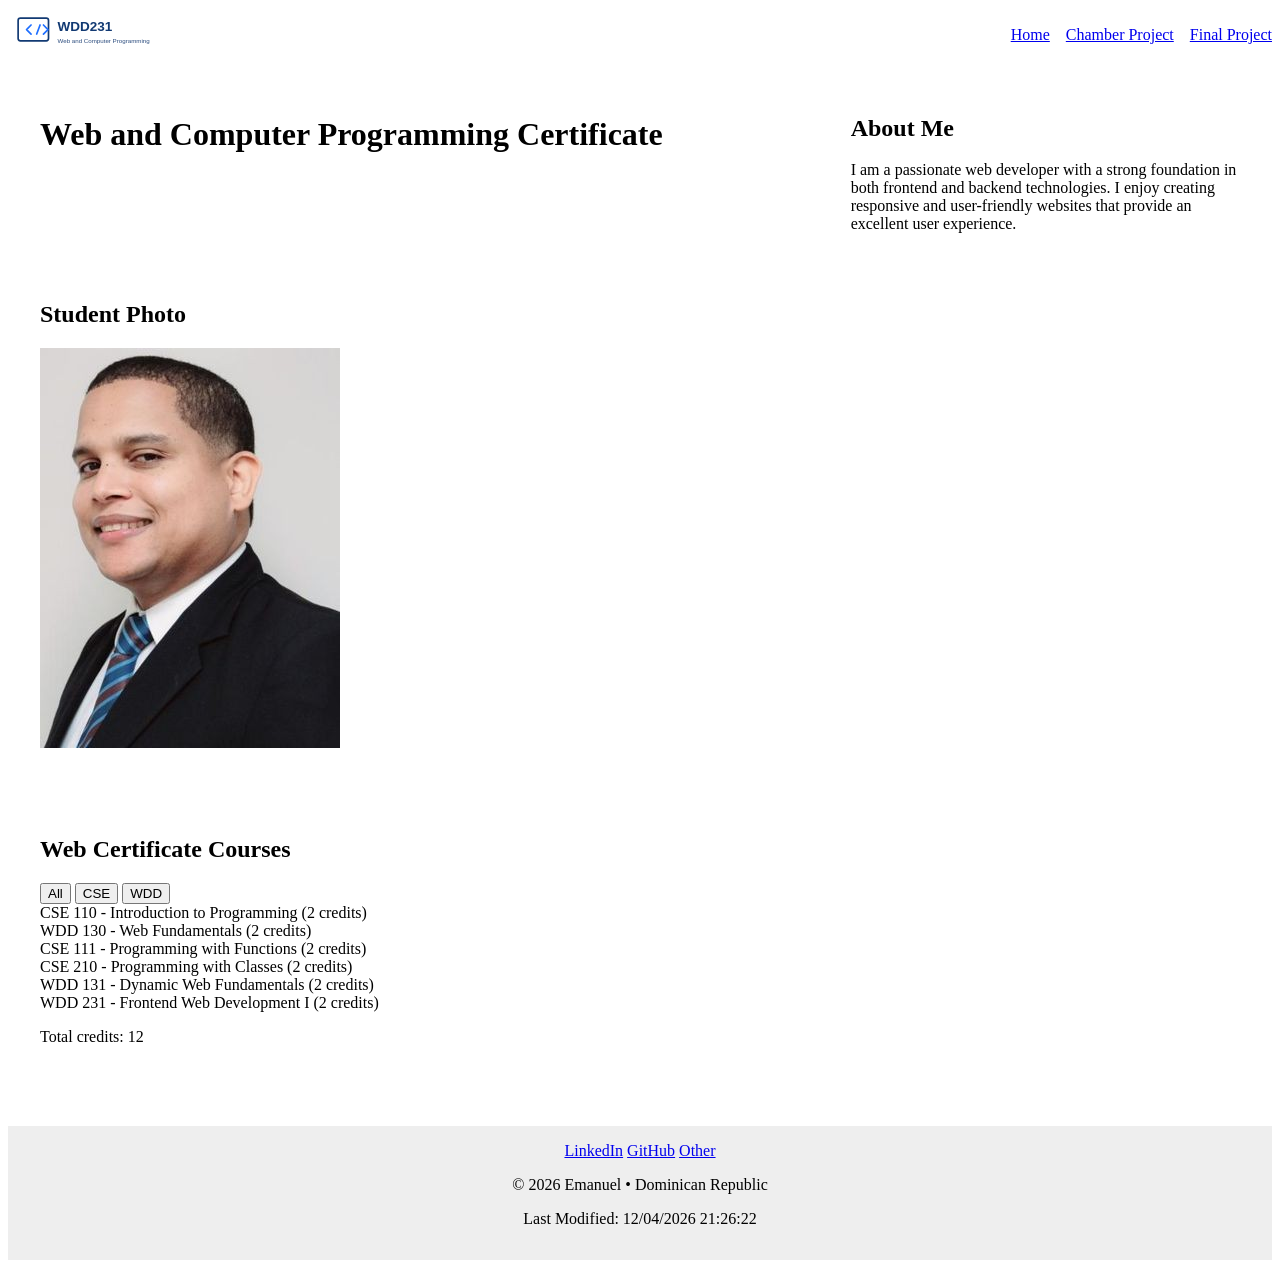
<file: index.html>
<!DOCTYPE html>
<html lang="en">
<head>
  <meta charset="UTF-8">
  <meta name="description" content="Portfolio home page showcasing Emanuel's web development projects, certificate courses, and responsive design skills.">
  <meta name="author" content="Emanuel">
  <meta name="viewport" content="width=device-width, initial-scale=1.0">
  <title>Web and Computer Programming Certificate – WDD231</title>
  <link rel="preconnect" href="https://fonts.googleapis.com">
  <link rel="preconnect" href="https://fonts.gstatic.com" crossorigin>
  <link href="https://fonts.googleapis.com/css2?family=Roboto&display=swap" rel="stylesheet">
  <link rel="stylesheet" href="styles/small.css">
  <link rel="stylesheet" href="styles/larger.css">
  <script src="scripts/navigation.js" defer></script>
  <script src="scripts/date.js" defer></script>
  <script src="scripts/course.js" defer></script>
</head>
<body>
  <header>
    <div class="logo-area">
      <img src="images/site-logo.svg" alt="Site Logo" class="site-logo">
    </div>
    <button id="menu" aria-label="Menu">&#9776;</button>
    <nav>
      <ul>
        <li><a href="index.html" class="active">Home</a></li>
        <li><a href="chamber/">Chamber Project</a></li>
        <li><a href="final/">Final Project</a></li>
      </ul>
    </nav>
  </header>

  <main>
    <h1>Web and Computer Programming Certificate</h1>

    <section class="about">
      <h2>About Me</h2>
      <p>I am a passionate web developer with a strong foundation in both frontend and backend technologies. I enjoy creating responsive and user-friendly websites that provide an excellent user experience.</p>
    </section>

    <section class="photo">
      <h2>Student Photo</h2>
      <img src="images/student-photo.jpg" alt="Student photo">
    </section>

    <section class="courses">
      <h2>Web Certificate Courses</h2>
      <div class="filters">
        <button id="allBtn">All</button>
        <button id="cseBtn">CSE</button>
        <button id="wddBtn">WDD</button>
      </div>
      <div id="courses"></div>
      <p>Total credits: <span id="totalCredits"></span></p>
    </section>
  </main>

  <footer>
    <div class="social">
      <a href="https://linkedin.com/in/emanuelmatos04">LinkedIn</a>
      <a href="https://github.com/emanuelmatos04">GitHub</a>
      <a href="#">Other</a>
    </div>
    <p>&copy; <span id="currentyear"></span> Emanuel • Dominican Republic</p>
    <p id="lastModified"></p>
  </footer>
</body>
</html>
</file>
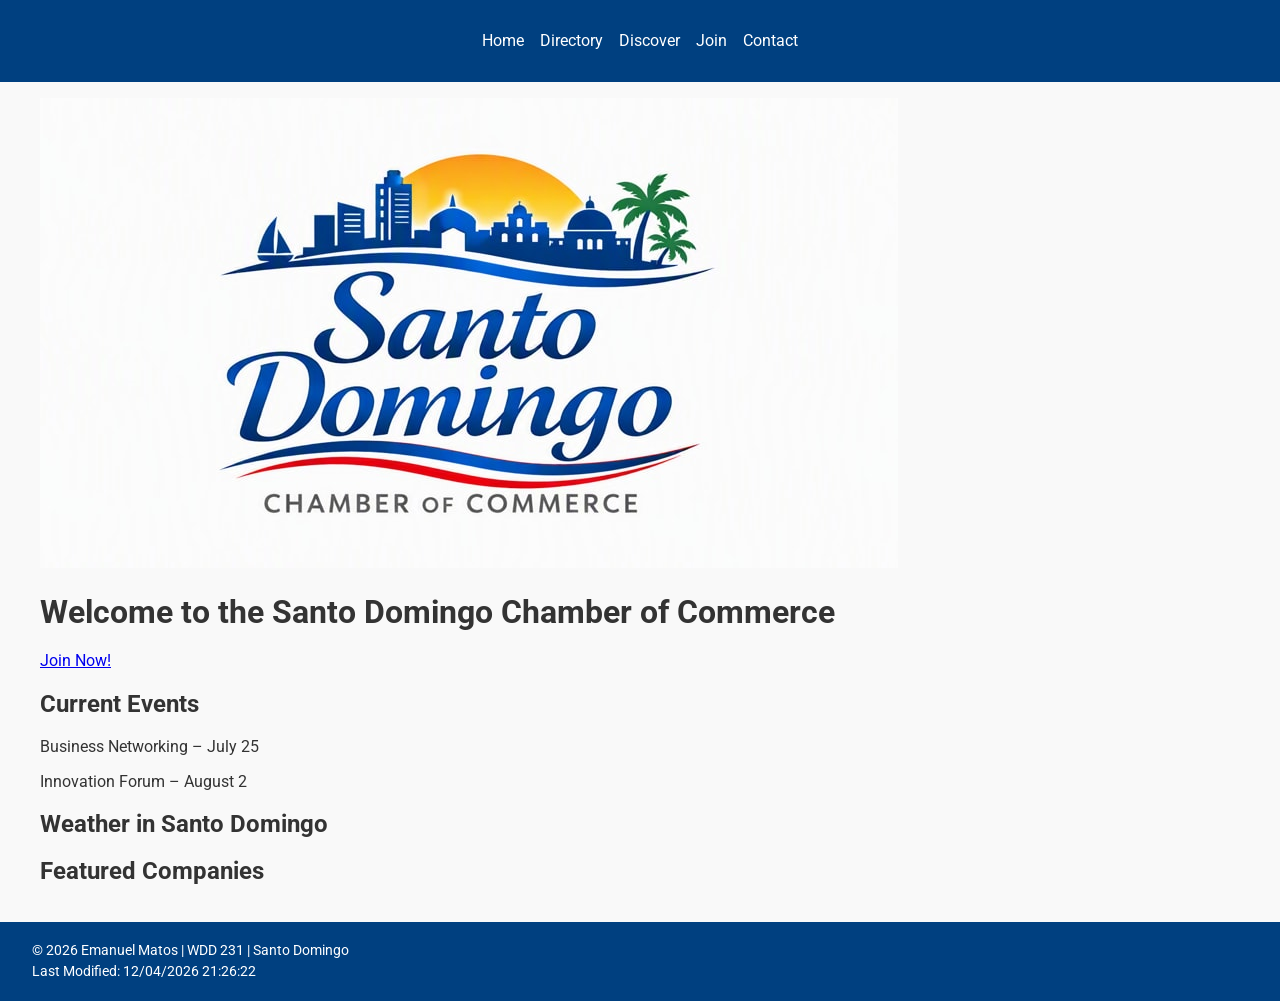
<file: chamber/index.html>
<!DOCTYPE html>
<html lang="en">
<head>
  <!-- Meta Basics -->
  <meta charset="UTF-8">
  <meta name="viewport" content="width=device-width, initial-scale=1.0">
  <title>Santo Domingo Chamber of Commerce – Connect with Local Businesses</title>
  <meta name="description" content="Welcome to the Santo Domingo Chamber of Commerce. Discover opportunities, connect with local businesses, and grow your network in our community.">
  <meta name="author" content="Emanuel Matos">

  <!-- Favicon -->
  <link rel="icon" href="images/favicon.ico" type="image/x-icon">

  <!-- Google Fonts -->
  <link rel="preconnect" href="https://fonts.googleapis.com">
  <link rel="preconnect" href="https://fonts.gstatic.com" crossorigin>
  <link href="https://fonts.googleapis.com/css2?family=Roboto&display=swap" rel="stylesheet">

  <!-- Open Graph Meta for Social Media -->
  <meta property="og:title" content="Santo Domingo Chamber of Commerce – Connect with Local Businesses">
  <meta property="og:description" content="Join the Santo Domingo Chamber of Commerce to explore local businesses, network with members, and discover new opportunities in our community.">
  <meta property="og:image" content="https://emanuelmatos04-cmyk.github.io/wdd231/chamber/images/chamberlogo.png">
  <meta property="og:url" content="https://emanuelmatos04-cmyk.github.io/wdd231/chamber/index.html">

  <!-- CSS -->
  <link rel="stylesheet" href="styles/normalize.css">
  <link rel="stylesheet" href="styles/small.css">
  <link rel="stylesheet" href="styles/large.css">

  <!-- JavaScript -->
  <script src="scripts/date.js" defer></script>
  <script src="scripts/weather.js" defer></script>
  <script src="scripts/spotlights.js" defer></script>
  <script src="scripts/nav.js" defer></script>
</head>

<body>
  <header>
    <nav>
      <button id="menuButton" aria-label="Toggle navigation menu">☰</button>
      <ul id="menuItems">
        <li><a href="index.html" class="active">Home</a></li>
        <li><a href="directory.html">Directory</a></li>
        <li><a href="discover.html" class="active">Discover</a></li>
        <li><a href="join.html">Join</a></li>
        <li><a href="contact.html">Contact</a></li>
      </ul>
    </nav>
  </header>

  <main>
    <!-- Hero -->
    <section class="hero">
      <img src="images/chamber.jpg" alt="View of Santo Domingo">
      <h1>Welcome to the Santo Domingo Chamber of Commerce</h1>
      <!-- Call to Action overlay -->
      <aside class="cta">
        <a href="join.html" class="btn">Join Now!</a>
      </aside>
    </section>

    <!-- Current Events -->
    <section class="events">
      <h2>Current Events</h2>
      <p>Business Networking – July 25</p>
      <p>Innovation Forum – August 2</p>
    </section>

    <!-- Weather -->
    <section class="weather">
      <h2>Weather in Santo Domingo</h2>
      <p id="temperature"></p>
      <p id="description"></p>
      <div id="forecast"></div>
    </section>

    <!-- Spotlights -->
    <section class="spotlights">
      <h2>Featured Companies</h2>
      <div id="spotlight-container"></div>
    </section>
  </main>

  <footer>
    <p>&copy; <span id="currentyear"></span> Emanuel Matos | WDD 231 | Santo Domingo</p>
    <p>Last Modified: <span id="lastModified"></span></p>
  </footer>
</body>
</html>
</file>
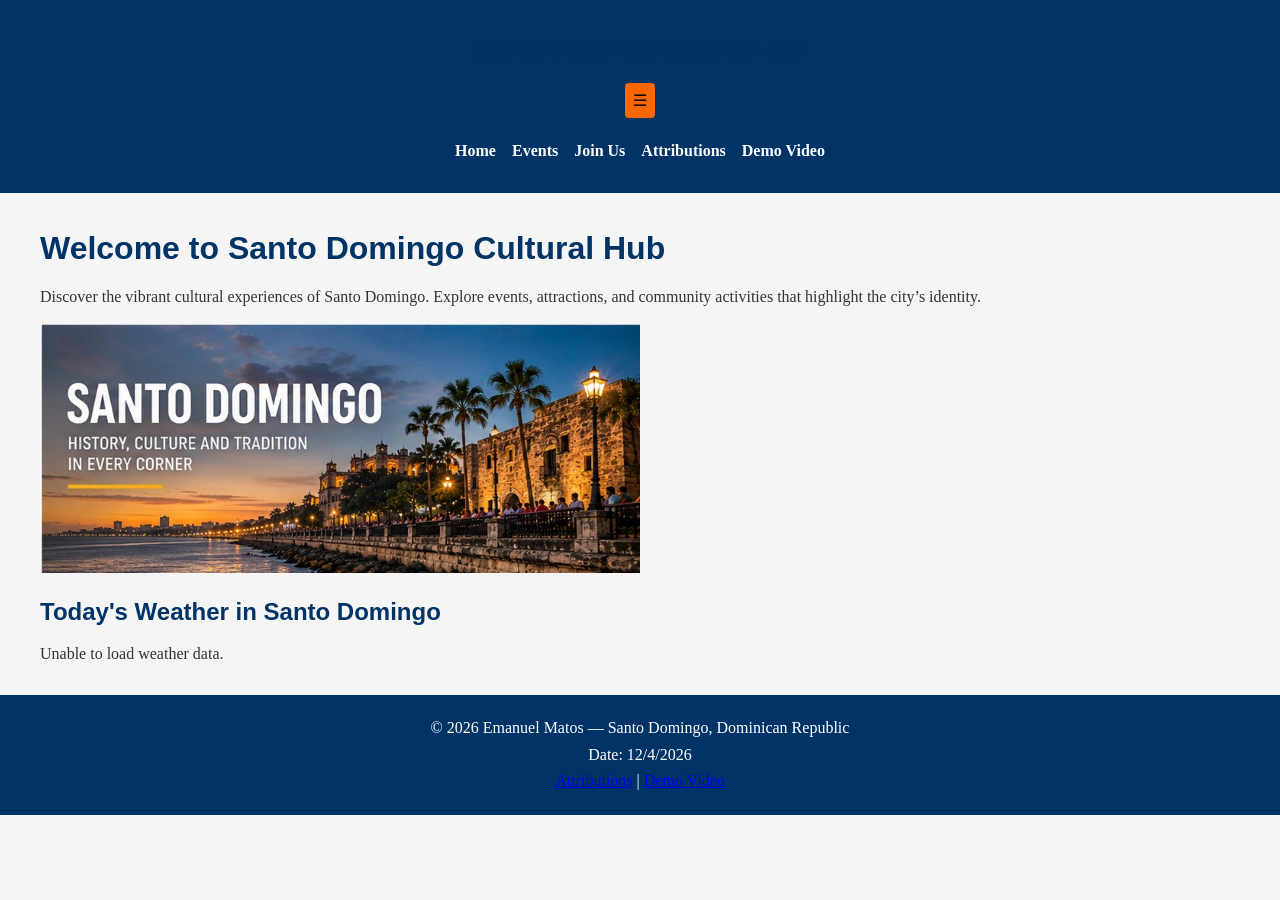
<file: project/index.html>
<!DOCTYPE html>
<html lang="en">
<head>
  <meta charset="UTF-8">
  <meta name="viewport" content="width=device-width, initial-scale=1.0">
  <title>Santo Domingo Cultural Hub</title>
  <meta name="description" content="Explore cultural events, attractions, and community activities in Santo Domingo. A hub for local identity and engagement.">
  <meta name="author" content="Emanuel Matos">
  <link rel="icon" href="images/favicon.ico" type="image/x-icon">

  <script src="scripts/scripts.js" defer></script>

  <meta property="og:title" content="Santo Domingo Cultural Hub - Explore Local Culture">
  <meta property="og:description" content="Discover Santo Domingo’s vibrant culture through events, attractions, and community activities.">
  <meta property="og:image" content="https://emanuelmatos04-cmyk.github.io/wdd231/project/images/home.webp">
  <meta property="og:url" content="https://emanuelmatos04-cmyk.github.io/wdd231/project/index.html">

  <link rel="preconnect" href="https://fonts.googleapis.com">
  <link rel="preconnect" href="https://fonts.gstatic.com" crossorigin>
  <link href="https://fonts.googleapis.com/css2?family=Roboto&display=swap" rel="stylesheet">

  <link rel="stylesheet" href="styles/normalize.css">
  <link rel="stylesheet" href="styles/small.css">
  <link rel="stylesheet" href="styles/large.css" media="screen and (min-width:1024px)">
</head>
<body>
  <header>
    <h2>Santo Domingo Cultural Hub</h2>
    <nav>
      <button id="menu">☰</button>
      <ul class="nav-links">
        <li><a href="index.html">Home</a></li>
        <li><a href="events.html">Events</a></li>
        <li><a href="form.html">Join Us</a></li>
        <li><a href="attributions.html">Attributions</a></li>
        <li><a href="https://www.loom.com/share/433aec672ff245ec93ddb3f503b8d4ca" target="_blank">Demo Video</a></li>
      </ul>
    </nav>
  </header>

  <main>
    <h1>Welcome to Santo Domingo Cultural Hub</h1>
    <section>
      <p>Discover the vibrant cultural experiences of Santo Domingo. Explore events, attractions, and community activities that highlight the city’s identity.</p>
      <img src="images/home.webp" alt="Cultural event in Santo Domingo" width="600">
    </section>
    <section id="weather">
     <h2>Today's Weather in Santo Domingo</h2>
     <p id="weather-info">Loading weather data...</p>
     </section>

  
  </main>

  <footer>
    <p>&copy; 2026 Emanuel Matos — Santo Domingo, Dominican Republic</p>
    <p id="date"></p>
    <p><a href="attributions.html">Attributions</a> | <a href="https://www.loom.com/share/433aec672ff245ec93ddb3f503b8d4ca" target="_blank">Demo Video</a></p>
  </footer>


</body>
</html>
</file>
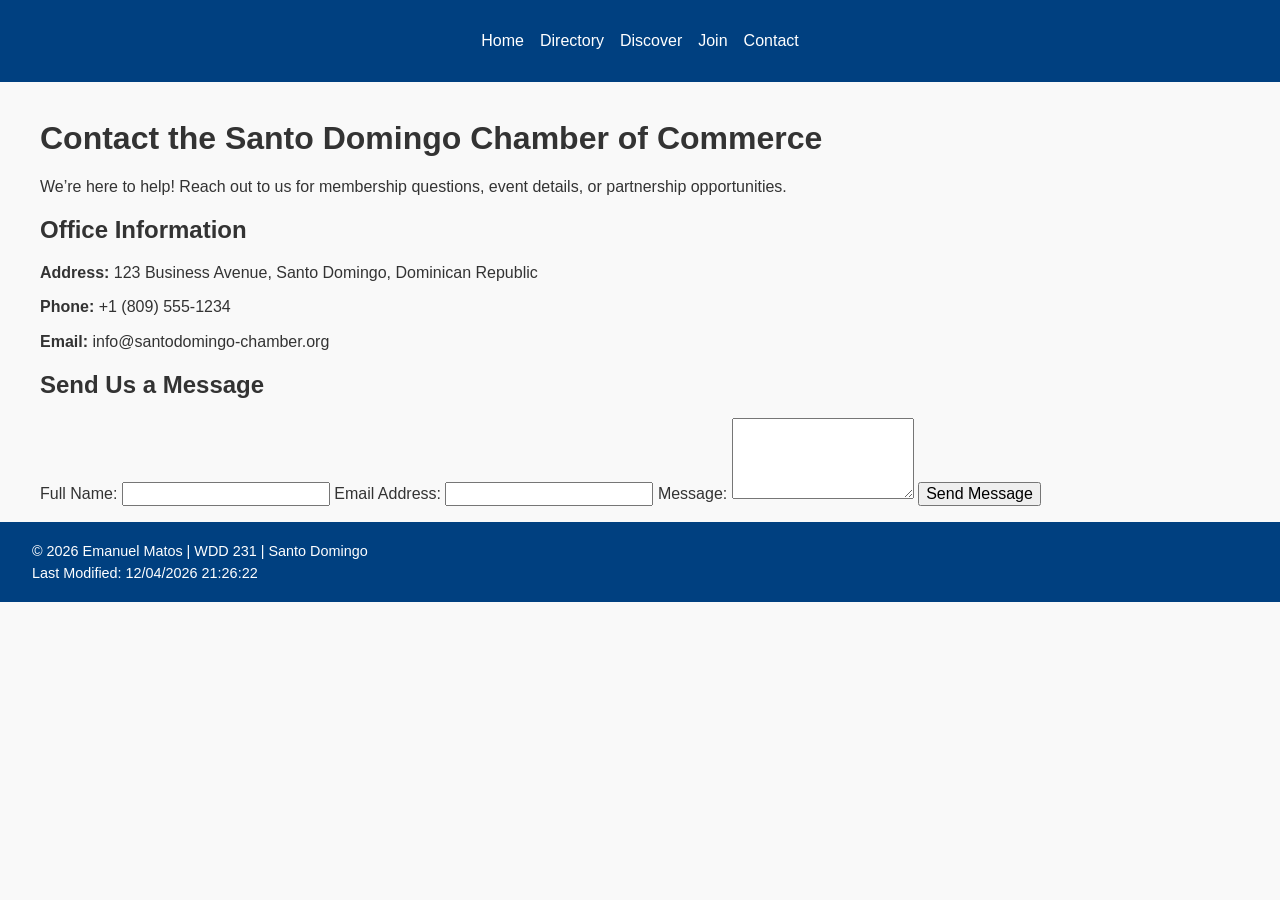
<file: chamber/contact.html>
<!DOCTYPE html>
<html lang="en">
<head>
  <meta charset="UTF-8">
  <meta name="viewport" content="width=device-width, initial-scale=1.0">
  <title>Contact Us - Santo Domingo Chamber of Commerce</title>
  <meta name="description" content="Get in touch with the Santo Domingo Chamber of Commerce for inquiries, partnerships, or support.">
  <meta name="author" content="Emanuel Matos">

  <link rel="icon" href="images/favicon.ico" type="image/x-icon">
  <link rel="stylesheet" href="styles/normalize.css">
  <link rel="stylesheet" href="styles/small.css">
  <link rel="stylesheet" href="styles/large.css">
  <script src="scripts/date.js" defer></script>
</head>

<body>
  <header>
    <nav>
      <button id="menuButton" aria-label="Toggle navigation menu">☰</button>
      <ul id="menuItems">
        <li><a href="index.html">Home</a></li>
        <li><a href="directory.html">Directory</a></li>
         <li><a href="discover.html" class="active">Discover</a></li>
        <li><a href="join.html">Join</a></li>
        <li><a href="contact.html" class="active">Contact</a></li>
      </ul>
    </nav>
  </header>

  <main>
    <h1>Contact the Santo Domingo Chamber of Commerce</h1>
    <p>We’re here to help! Reach out to us for membership questions, event details, or partnership opportunities.</p>

    <section class="contact-info">
      <h2>Office Information</h2>
      <p><strong>Address:</strong> 123 Business Avenue, Santo Domingo, Dominican Republic</p>
      <p><strong>Phone:</strong> +1 (809) 555‑1234</p>
      <p><strong>Email:</strong> info@santodomingo‑chamber.org</p>
    </section>

    <section class="contact-form">
      <h2>Send Us a Message</h2>
      <form id="contactForm">
        <label for="fullname">Full Name:</label>
        <input type="text" id="fullname" name="fullname" required>

        <label for="email">Email Address:</label>
        <input type="email" id="email" name="email" required>

        <label for="message">Message:</label>
        <textarea id="message" name="message" rows="5" required></textarea>

        <button type="submit" class="btn">Send Message</button>
      </form>
    </section>
  </main>

  <footer>
    <p>&copy; <span id="currentyear"></span> Emanuel Matos | WDD 231 | Santo Domingo</p>
    <p>Last Modified: <span id="lastModified"></span></p>
  </footer>
</body>
</html>
</file>
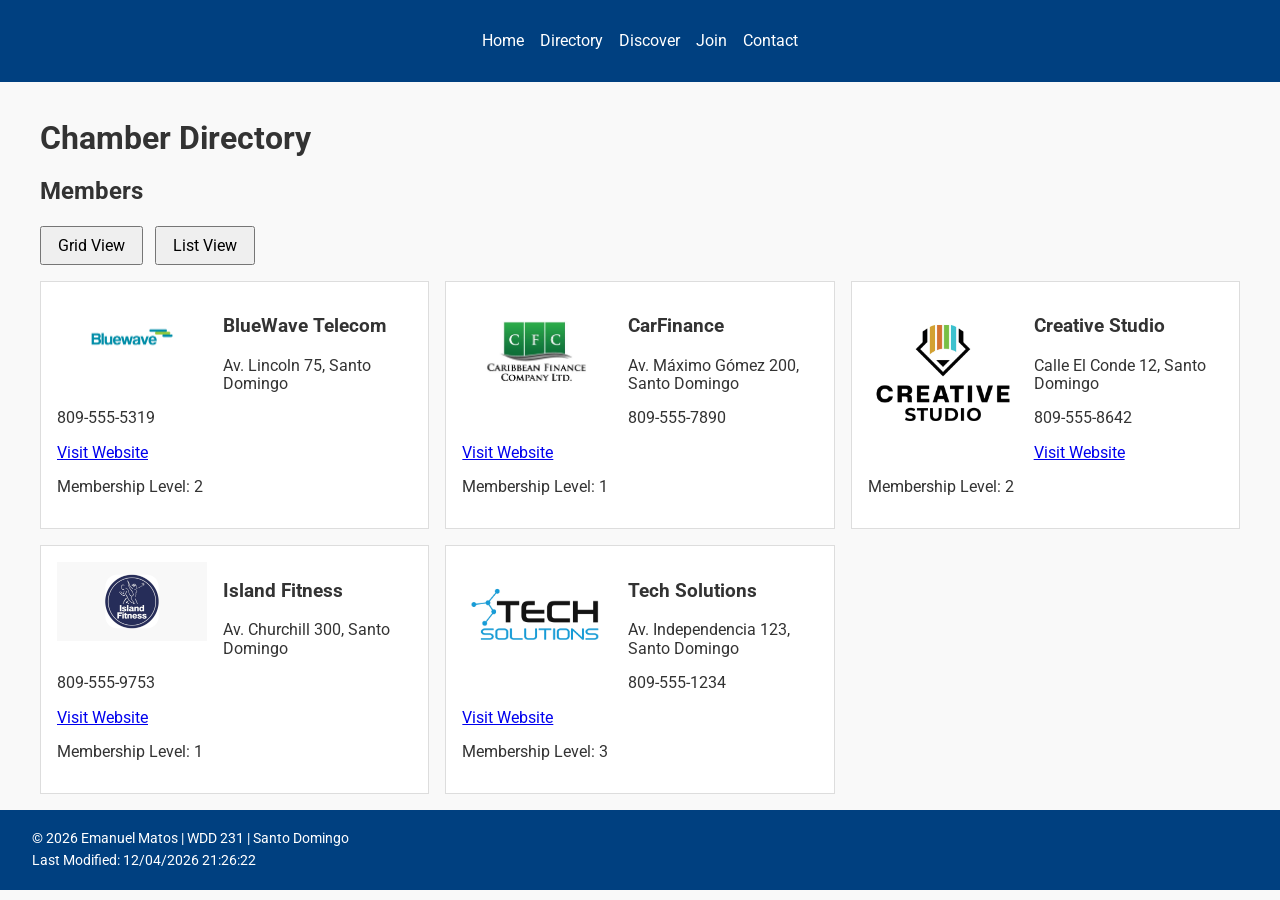
<file: chamber/directory.html>
<!DOCTYPE html>
<html lang="en">
<head>
  <!-- Meta Basics -->
  <meta charset="UTF-8">
  <meta name="viewport" content="width=device-width, initial-scale=1.0">
  <title>Santo Domingo Chamber Directory – Connect with Local Businesses</title>
  <meta name="description" content="Discover businesses and opportunities in Santo Domingo through our Chamber of Commerce directory. Connect, grow, and network with local members.">
  <meta name="author" content="Emanuel Matos">

  <!-- Favicon -->
  <link rel="icon" href="images/favicon.ico" type="image/x-icon">

  <!-- Google Fonts -->
  <link rel="preconnect" href="https://fonts.googleapis.com">
  <link rel="preconnect" href="https://fonts.gstatic.com" crossorigin>
  <link href="https://fonts.googleapis.com/css2?family=Roboto&display=swap" rel="stylesheet">

  <!-- Open Graph Meta for Social Media -->
  <meta property="og:title" content="Santo Domingo Chamber Directory – Connect with Local Businesses">
  <meta property="og:description" content="Join the Santo Domingo Chamber of Commerce to explore local businesses, network with members, and discover new opportunities in our community.">
  <meta property="og:image" content="https://emanuelmatos04-cmyk.github.io/wdd231/chamber/images/chamber-logo.png">
  <meta property="og:url" content="https://emanuelmatos04-cmyk.github.io/wdd231/chamber/directory.html">

  <!-- CSS -->
  <link rel="stylesheet" href="styles/normalize.css">
  <link rel="stylesheet" href="styles/small.css">
  <link rel="stylesheet" href="styles/large.css">

  <!-- JavaScript -->
  <script src="scripts/date.js" defer></script>
  <script src="scripts/directory.js" defer></script>
</head>

<body>
  <header>
    <nav>
      <button id="menuButton" aria-label="Toggle navigation menu">☰</button>
      <ul id="menuItems">
        <li><a href="index.html">Home</a></li>
        <li><a href="directory.html" class="active">Directory</a></li>
        <li><a href="discover.html">Discover</a></li>
        <li><a href="join.html">Join</a></li>
        <li><a href="contact.html">Contact</a></li>
      </ul>
    </nav>
  </header>

  <main>
    <h1>Chamber Directory</h1>

    <section>
      <h2>Members</h2>

      <div class="view-toggle">
        <button id="gridBtn" type="button">Grid View</button>
        <button id="listBtn" type="button">List View</button>
      </div>

      <div id="membersContainer" class="grid"></div>
    </section>
  </main>

  <footer>
    <p>&copy; <span id="currentyear"></span> Emanuel Matos | WDD 231 | Santo Domingo</p>
    <p>Last Modified: <span id="lastModified"></span></p>
  </footer>
</body>
</html>
</file>
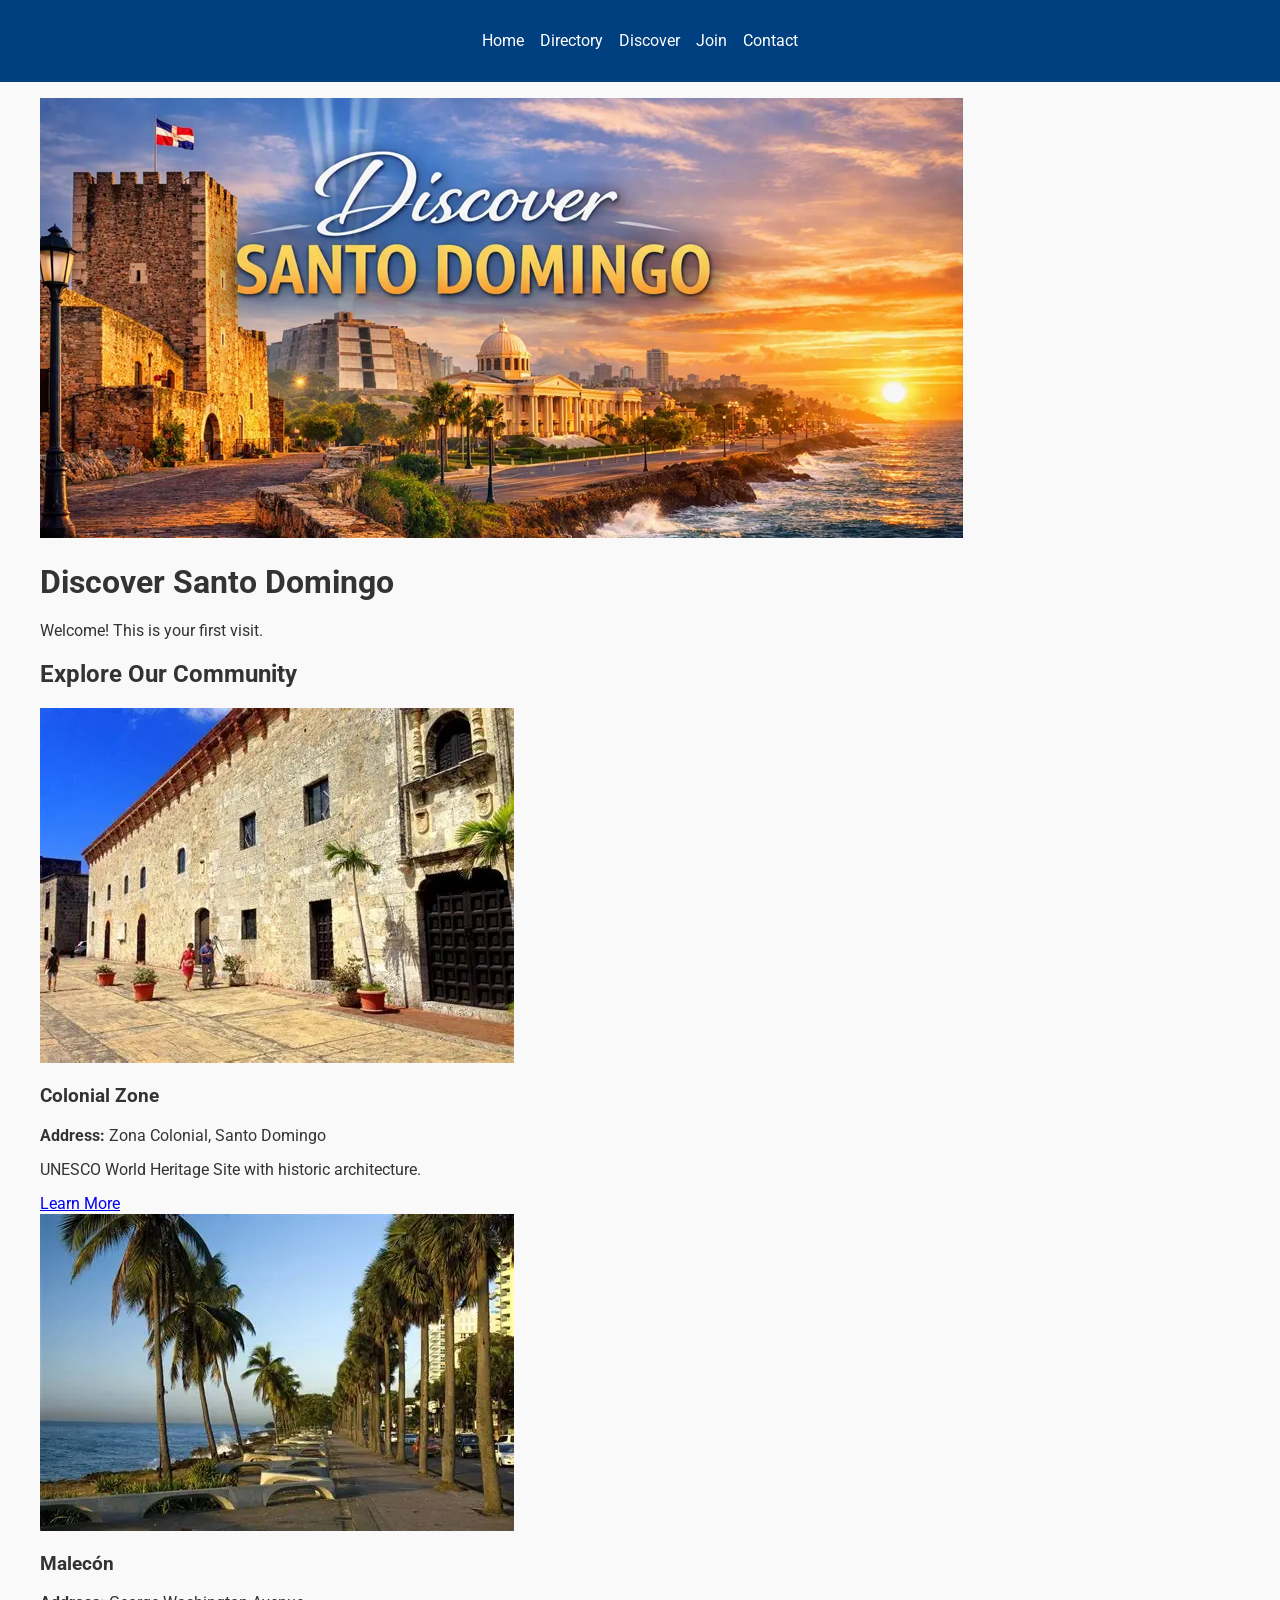
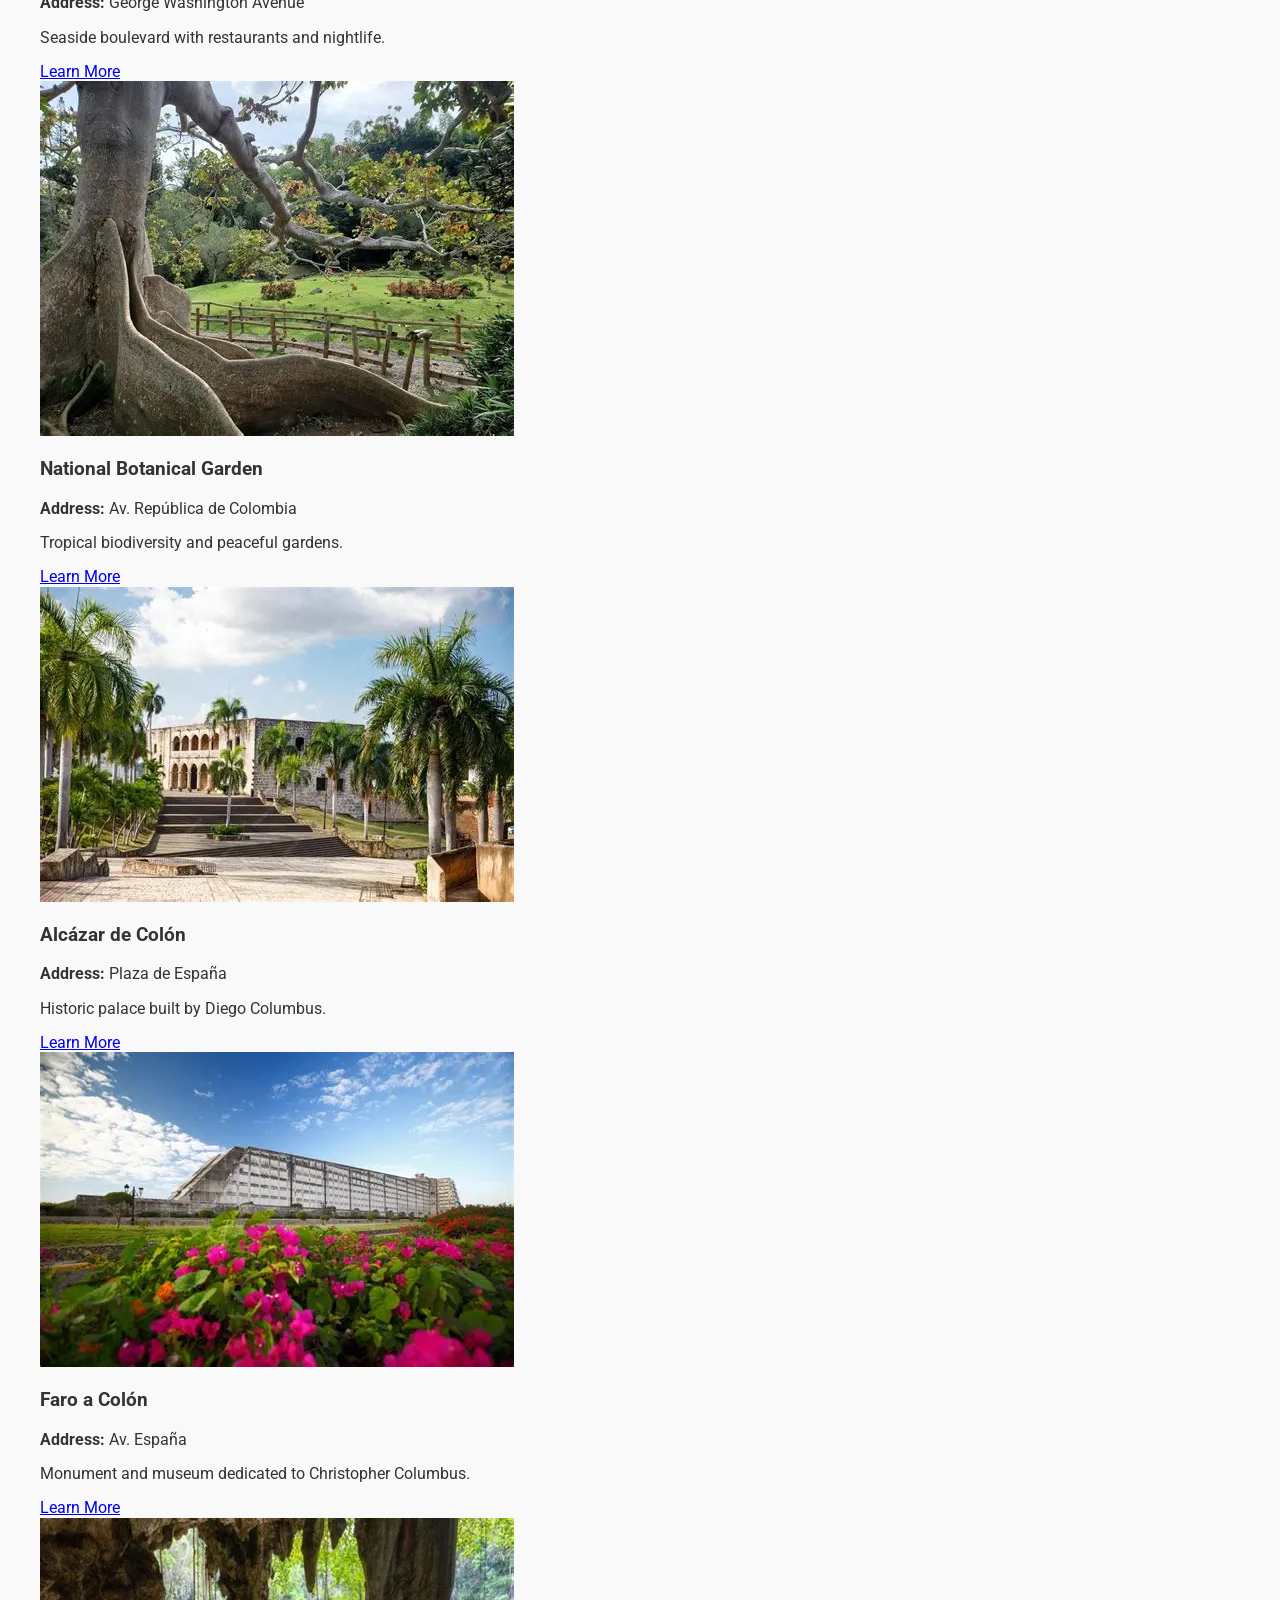
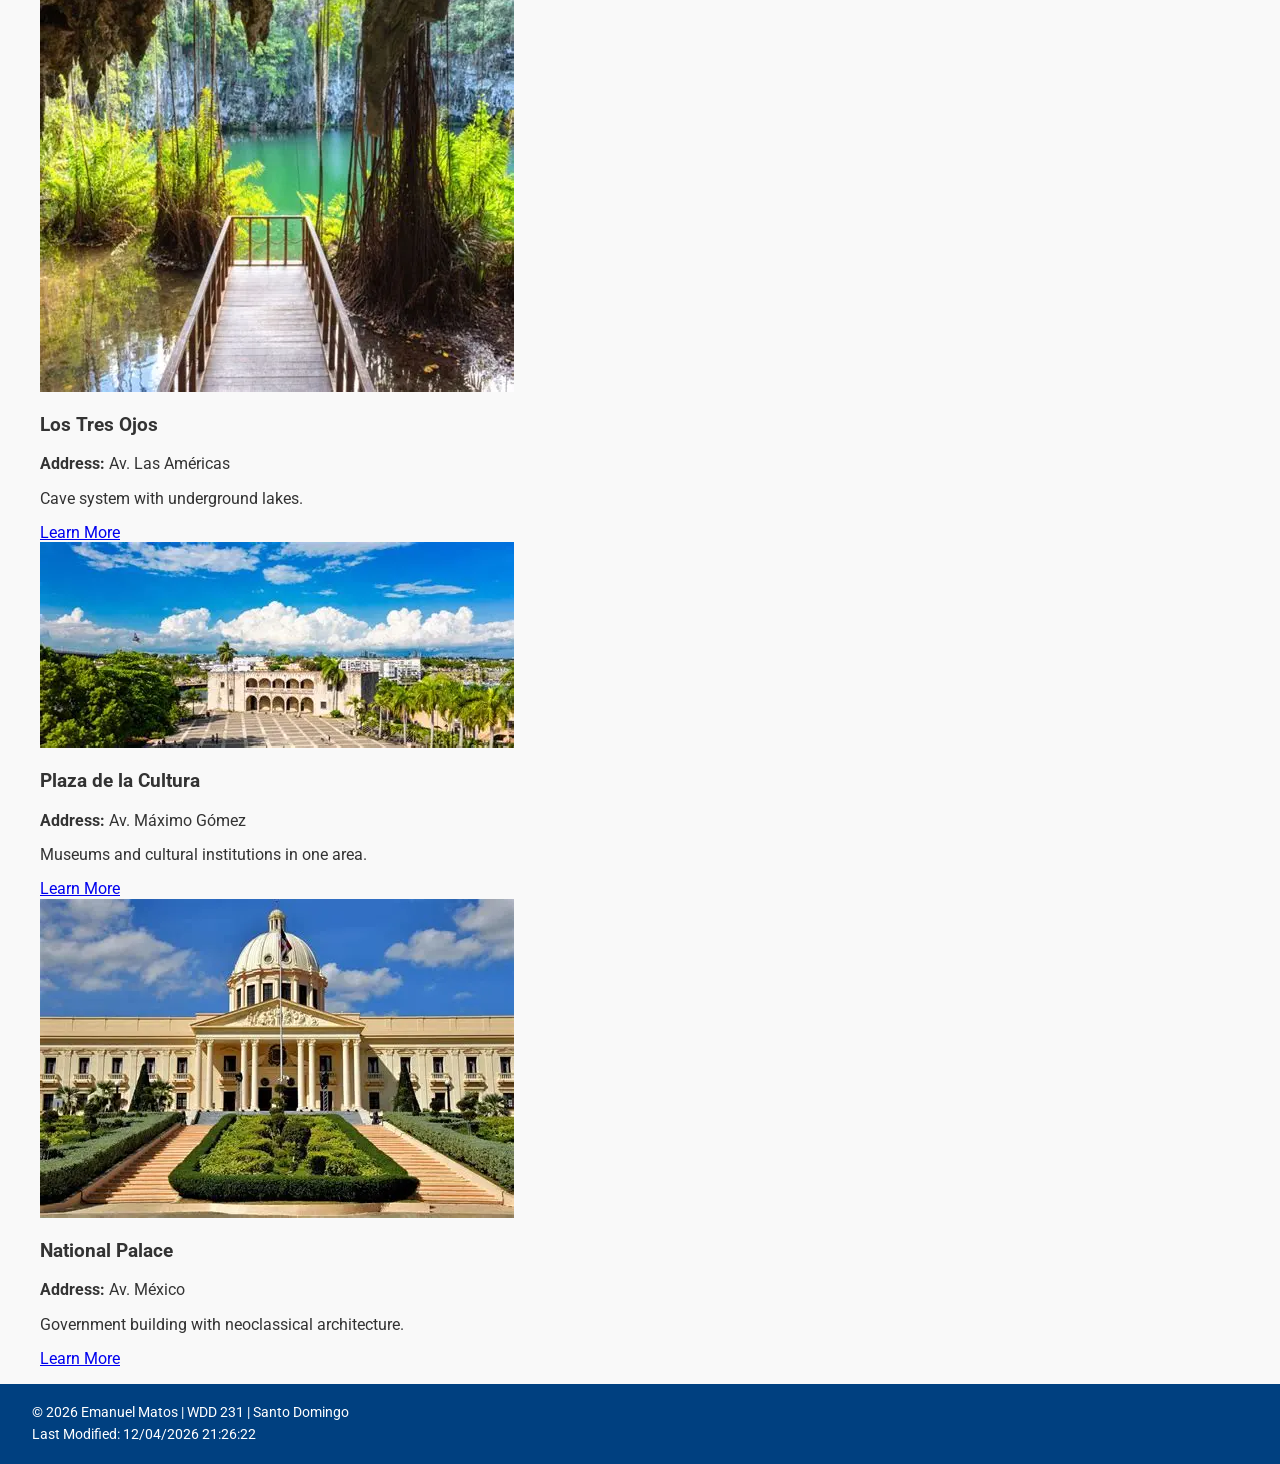
<file: chamber/discover.html>
<!DOCTYPE html>
<html lang="en">
<head>
  <!-- Meta Basics -->
  <meta charset="UTF-8">
  <meta name="viewport" content="width=device-width, initial-scale=1.0">
  <title>Discover Santo Domingo – Chamber of Commerce</title>
  <meta name="description" content="Discover Santo Domingo with the Chamber of Commerce. Explore culture, history, attractions, and business opportunities in our vibrant community.">
  <meta name="author" content="Emanuel Matos">

  <!-- Open Graph Meta for Social Media -->
  <meta property="og:title" content="Discover Santo Domingo – Chamber of Commerce">
  <meta property="og:description" content="Join us to discover Santo Domingo’s culture, history, attractions, and business opportunities with the Chamber of Commerce.">
  <meta property="og:image" content="https://emanuelmatos04-cmyk.github.io/wdd231/chamber/images/discover.webp">
  <meta property="og:url" content="https://emanuelmatos04-cmyk.github.io/wdd231/chamber/discover.html">
  <meta property="og:type" content="website">

  <!-- Favicon -->
  <link rel="icon" href="images/favicon.ico" type="image/x-icon">

  <!-- Fonts & CSS -->
  <link rel="preconnect" href="https://fonts.googleapis.com">
  <link rel="preconnect" href="https://fonts.gstatic.com" crossorigin>
  <link href="https://fonts.googleapis.com/css2?family=Roboto&display=swap" rel="stylesheet">

  <link rel="stylesheet" href="styles/normalize.css">
  <link rel="stylesheet" href="styles/small.css">
  <link rel="stylesheet" href="styles/large.css">

  <!-- Scripts -->
  <script src="scripts/date.js" defer></script>
  <script src="scripts/nav.js" defer></script>
  <script src="scripts/lastvisit.js" defer></script>
  <script src="scripts/discover.js" defer></script>
</head>

<body>
  <header>
    <nav>
      <button id="menuButton" aria-label="Toggle navigation menu">☰</button>
      <ul id="menuItems">
        <li><a href="index.html">Home</a></li>
        <li><a href="directory.html">Directory</a></li>
        <li><a href="discover.html" class="active">Discover</a></li>
        <li><a href="join.html">Join</a></li>
        <li><a href="contact.html">Contact</a></li>
      </ul>
    </nav>
  </header>

  <main>
    <!-- Hero -->
    <section class="hero">
      <img src="images/discover.webp" alt="Discover Santo Domingo banner" loading="lazy">
      <h1>Discover Santo Domingo</h1>
      <p id="visitMessage"></p> <!-- localStorage message -->
    </section>

    <!-- Cards from JSON -->
    <section class="discover-cards">
      <h2>Explore Our Community</h2>
      <div class="grid-container" id="cards"></div>
    </section>
  </main>

  <footer>
    <p>&copy; <span id="currentyear"></span> Emanuel Matos | WDD 231 | Santo Domingo</p>
    <p>Last Modified: <span id="lastModified"></span></p>
  </footer>
</body>
</html>
</file>
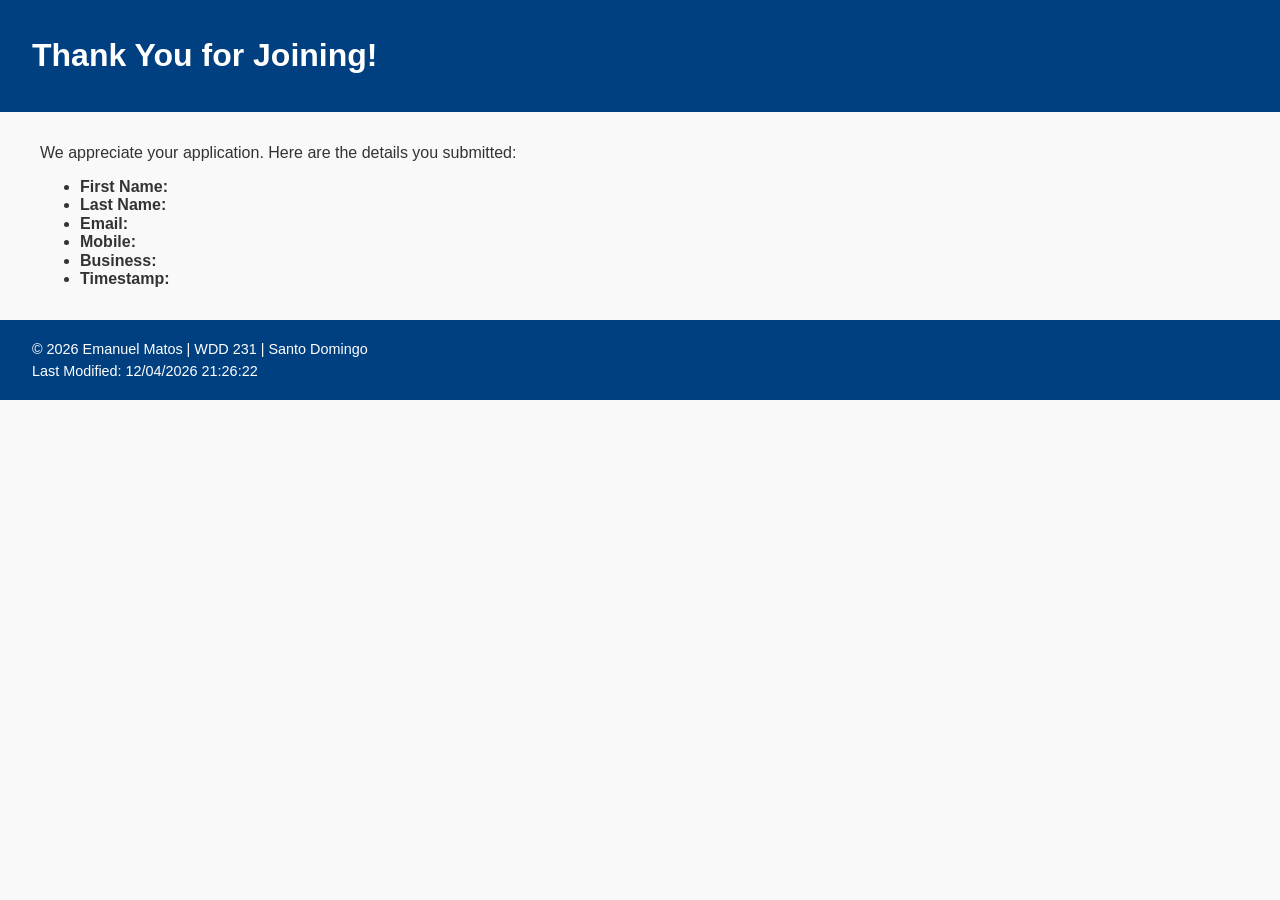
<file: chamber/thankyou.html>
<!DOCTYPE html>
<html lang="en">
<head>
  <meta charset="UTF-8">
  <meta name="viewport" content="width=device-width, initial-scale=1.0">
  <title>Thank You - Santo Domingo Chamber</title>
  <meta name="description" content="Thank you for joining the Santo Domingo Chamber of Commerce.">
  <meta name="author" content="Emanuel Matos">

  <link rel="icon" href="images/favicon.ico" type="image/x-icon">
  <link rel="stylesheet" href="styles/normalize.css">
  <link rel="stylesheet" href="styles/small.css">
  <link rel="stylesheet" href="styles/large.css">
</head>
<body>
  <header>
    <h1>Thank You for Joining!</h1>
  </header>

  <main>
    <p>We appreciate your application. Here are the details you submitted:</p>
    <ul>
      <li><strong>First Name:</strong> <span id="firstName"></span></li>
      <li><strong>Last Name:</strong> <span id="lastName"></span></li>
      <li><strong>Email:</strong> <span id="email"></span></li>
      <li><strong>Mobile:</strong> <span id="phone"></span></li>
      <li><strong>Business:</strong> <span id="organization"></span></li>
      <li><strong>Timestamp:</strong> <span id="timestamp"></span></li>
    </ul>
  </main>

  <footer>
    <p>&copy; <span id="currentyear"></span> Emanuel Matos | WDD 231 | Santo Domingo</p>
    <p>Last Modified: <span id="lastModified"></span></p>
  </footer>

  <script>
    // Read query string parameters
    const params = new URLSearchParams(window.location.search);
    document.getElementById("firstName").textContent = params.get("firstName") || "";
    document.getElementById("lastName").textContent = params.get("lastName") || "";
    document.getElementById("email").textContent = params.get("email") || "";
    document.getElementById("phone").textContent = params.get("phone") || "";
    document.getElementById("organization").textContent = params.get("organization") || "";
    document.getElementById("timestamp").textContent = params.get("timestamp") || "";

    // Footer dynamic year and last modified
    document.getElementById("currentyear").textContent = new Date().getFullYear();
    document.getElementById("lastModified").textContent = document.lastModified;
  </script>
</body>
</html>
</file>
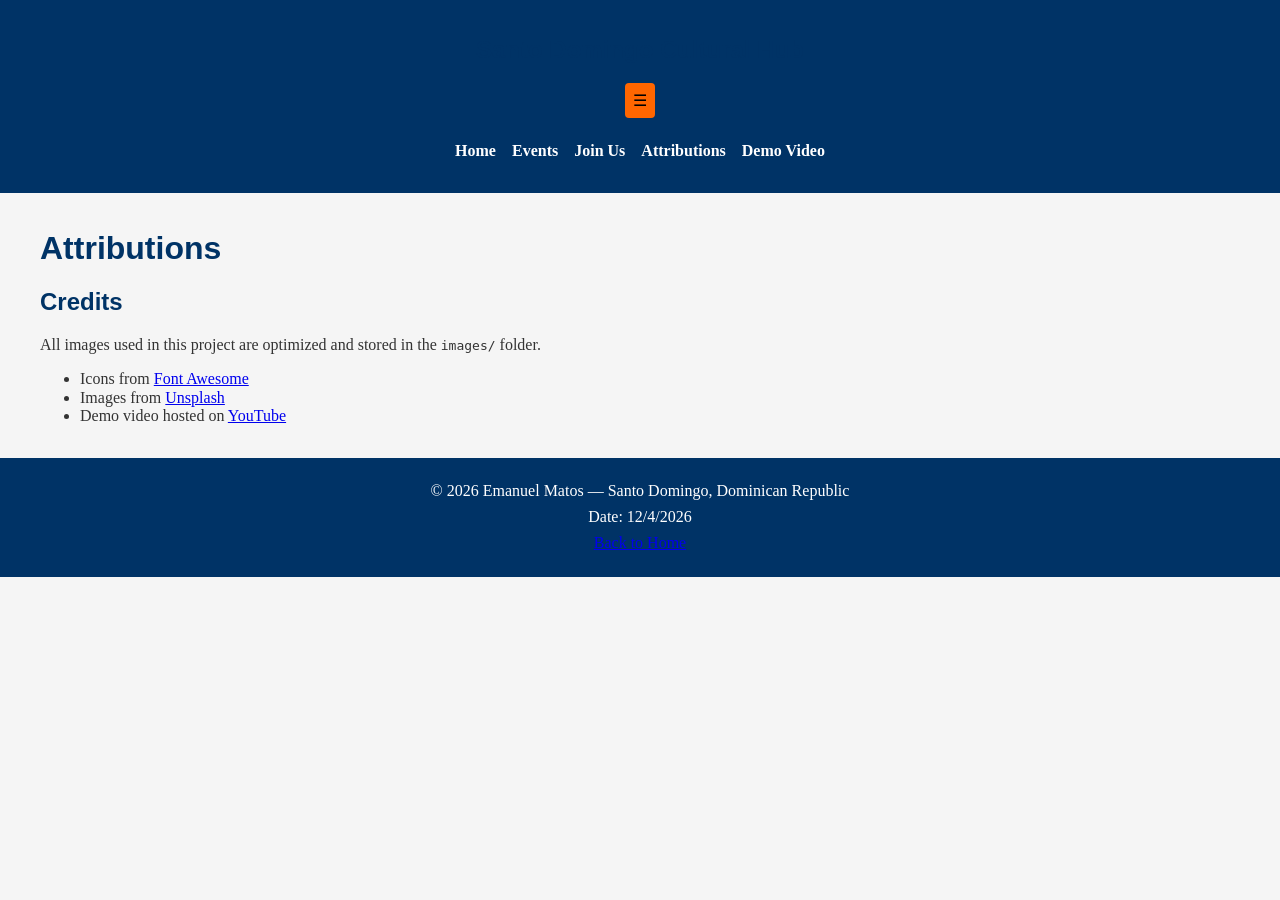
<file: project/attributions.html>
<!DOCTYPE html>
<html lang="en">
<head>
  <meta charset="UTF-8">
  <meta name="viewport" content="width=device-width, initial-scale=1.0">
  <title>Attributions - Santo Domingo Cultural Hub</title>
  <meta name="description" content="Credits and attributions for images, icons, and resources used in the Santo Domingo Cultural Hub project.">
  <meta name="author" content="Emanuel Matos">
  <link rel="icon" href="images/favicon.ico" type="image/x-icon">

  <script src="scripts/scripts.js" defer></script>

  <meta property="og:title" content="Attributions - Santo Domingo Cultural Hub">
  <meta property="og:description" content="Credits and attributions for images, icons, and resources used in the Santo Domingo Cultural Hub project.">
  <meta property="og:image" content="https://emanuelmatos04-cmyk.github.io/wdd231/project/images/home.webp">
  <meta property="og:url" content="https://emanuelmatos04-cmyk.github.io/wdd231/project/attributions.html">

  <link rel="preconnect" href="https://fonts.googleapis.com">
  <link rel="preconnect" href="https://fonts.gstatic.com" crossorigin>
  <link href="https://fonts.googleapis.com/css2?family=Roboto&display=swap" rel="stylesheet">

  <link rel="stylesheet" href="styles/normalize.css">
  <link rel="stylesheet" href="styles/small.css">
  <link rel="stylesheet" href="styles/large.css" media="screen and (min-width:1024px)">
</head>
<body>
  <header>
    <h2>Santo Domingo Cultural Hub</h2>
    <nav>
      <button id="menu">☰</button>
      <ul class="nav-links">
        <li><a href="index.html">Home</a></li>
        <li><a href="events.html">Events</a></li>
        <li><a href="form.html">Join Us</a></li>
        <li><a href="attributions.html">Attributions</a></li>
        <li><a href="https://www.loom.com/share/433aec672ff245ec93ddb3f503b8d4ca" target="_blank">Demo Video</a></li>
      </ul>
    </nav>
  </header>

  <main>
    <h1>Attributions</h1>
    <section>
      <h2>Credits</h2>
      <p>All images used in this project are optimized and stored in the <code>images/</code> folder.</p>
      <ul>
        <li>Icons from <a href="https://fontawesome.com" target="_blank">Font Awesome</a></li>
        <li>Images from <a href="https://unsplash.com" target="_blank">Unsplash</a></li>
        <li>Demo video hosted on <a href="https://youtube.com" target="_blank">YouTube</a></li>
      </ul>
    </section>
  </main>

  <footer>
    <p>&copy; 2026 Emanuel Matos — Santo Domingo, Dominican Republic</p>
    <p id="date"></p>
    <p><a href="index.html">Back to Home</a></p>
  </footer>

  
</body>
</html>
</file>
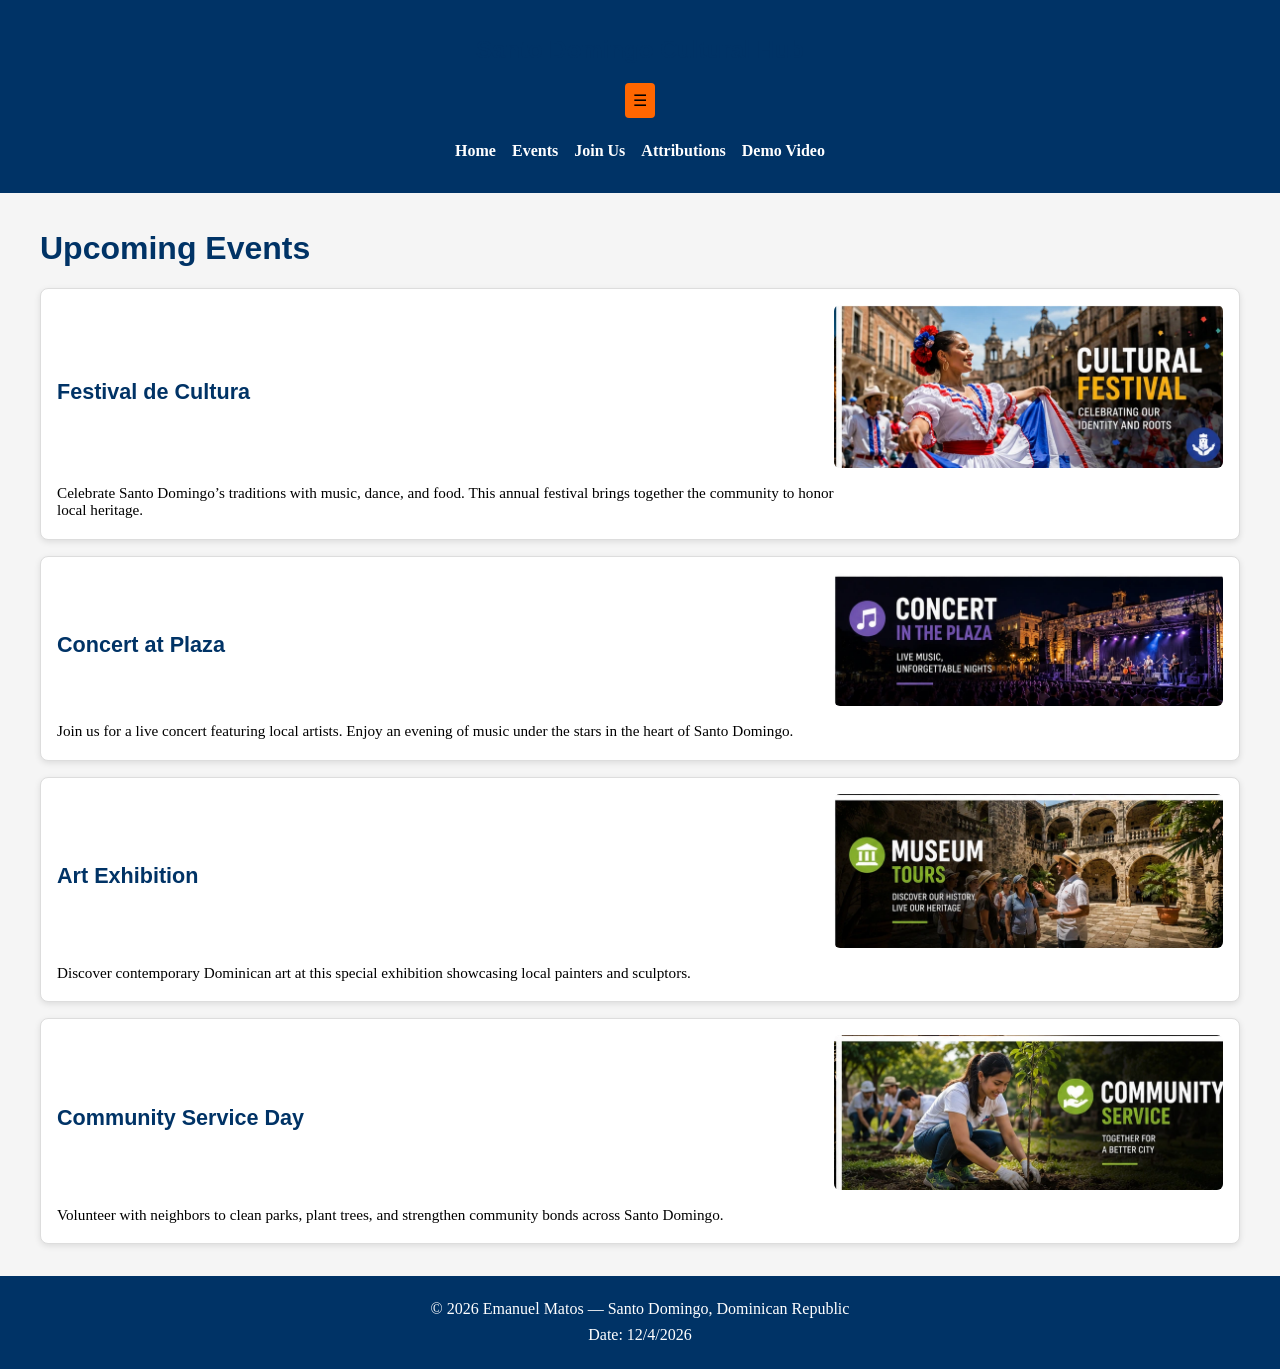
<file: project/events.html>
<!DOCTYPE html>
<html lang="en">
<head>
  <meta charset="UTF-8">
  <meta name="viewport" content="width=device-width, initial-scale=1.0">
  <title>Events - Santo Domingo Cultural Hub</title>
  <meta name="description" content="Discover cultural events in Santo Domingo including festivals, concerts, art exhibitions, and community activities that highlight the city’s vibrant identity.">
  <meta name="author" content="Emanuel Matos">
  <link rel="icon" href="images/favicon.ico" type="image/x-icon">

  <script src="scripts/scripts.js" defer></script>

  <meta property="og:title" content="Events - Santo Domingo Cultural Hub">
  <meta property="og:description" content="Explore upcoming cultural events, concerts, art exhibitions, and community service activities in Santo Domingo. Join the community and celebrate local traditions.">
  <meta property="og:image" content="https://emanuelmatos04-cmyk.github.io/wdd231/project/images/home.webp">
  <meta property="og:url" content="https://emanuelmatos04-cmyk.github.io/wdd231/project/events.html">

  <link rel="preconnect" href="https://fonts.googleapis.com">
  <link rel="preconnect" href="https://fonts.gstatic.com" crossorigin>
  <link href="https://fonts.googleapis.com/css2?family=Roboto&display=swap" rel="stylesheet">

  <link rel="stylesheet" href="styles/normalize.css">
  <link rel="stylesheet" href="styles/small.css">
  <link rel="stylesheet" href="styles/large.css" media="screen and (min-width:1024px)">
</head>
<body>
  <header>
    <h2>Santo Domingo Cultural Hub</h2>
    <nav>
      <button id="menu">☰</button>
      <ul class="nav-links">
        <li><a href="index.html">Home</a></li>
        <li><a href="events.html">Events</a></li>
        <li><a href="form.html">Join Us</a></li>
        <li><a href="attributions.html">Attributions</a></li>
        <li><a href="https://www.loom.com/share/433aec672ff245ec93ddb3f503b8d4ca" target="_blank">Demo Video</a></li>
      </ul>
    </nav>
  </header>

  <main>
    <h1>Upcoming Events</h1>
    <section class="event-list">
      <article class="event-card">
        <h2>Festival de Cultura</h2>
        <img src="images/festival.webp" alt="Festival de Cultura in Santo Domingo" width="600">
        <p>Celebrate Santo Domingo’s traditions with music, dance, and food. This annual festival brings together the community to honor local heritage.</p>
      </article>

      <article class="event-card">
        <h2>Concert at Plaza</h2>
        <img src="images/concert.webp" alt="Concert at Plaza in Santo Domingo" width="600">
        <p>Join us for a live concert featuring local artists. Enjoy an evening of music under the stars in the heart of Santo Domingo.</p>
      </article>

      <article class="event-card">
        <h2>Art Exhibition</h2>
        <img src="images/museum.webp" alt="Art Exhibition in Santo Domingo" width="600">
        <p>Discover contemporary Dominican art at this special exhibition showcasing local painters and sculptors.</p>
      </article>

      <article class="event-card">
        <h2>Community Service Day</h2>
        <img src="images/service.webp" alt="Community Service Day in Santo Domingo" width="600">
        <p>Volunteer with neighbors to clean parks, plant trees, and strengthen community bonds across Santo Domingo.</p>
      </article>
    </section>
  </main>

  <footer>
    <p>&copy; 2026 Emanuel Matos — Santo Domingo, Dominican Republic</p>
    <p id="date"></p>
  </footer>

</body>
</html>
</file>
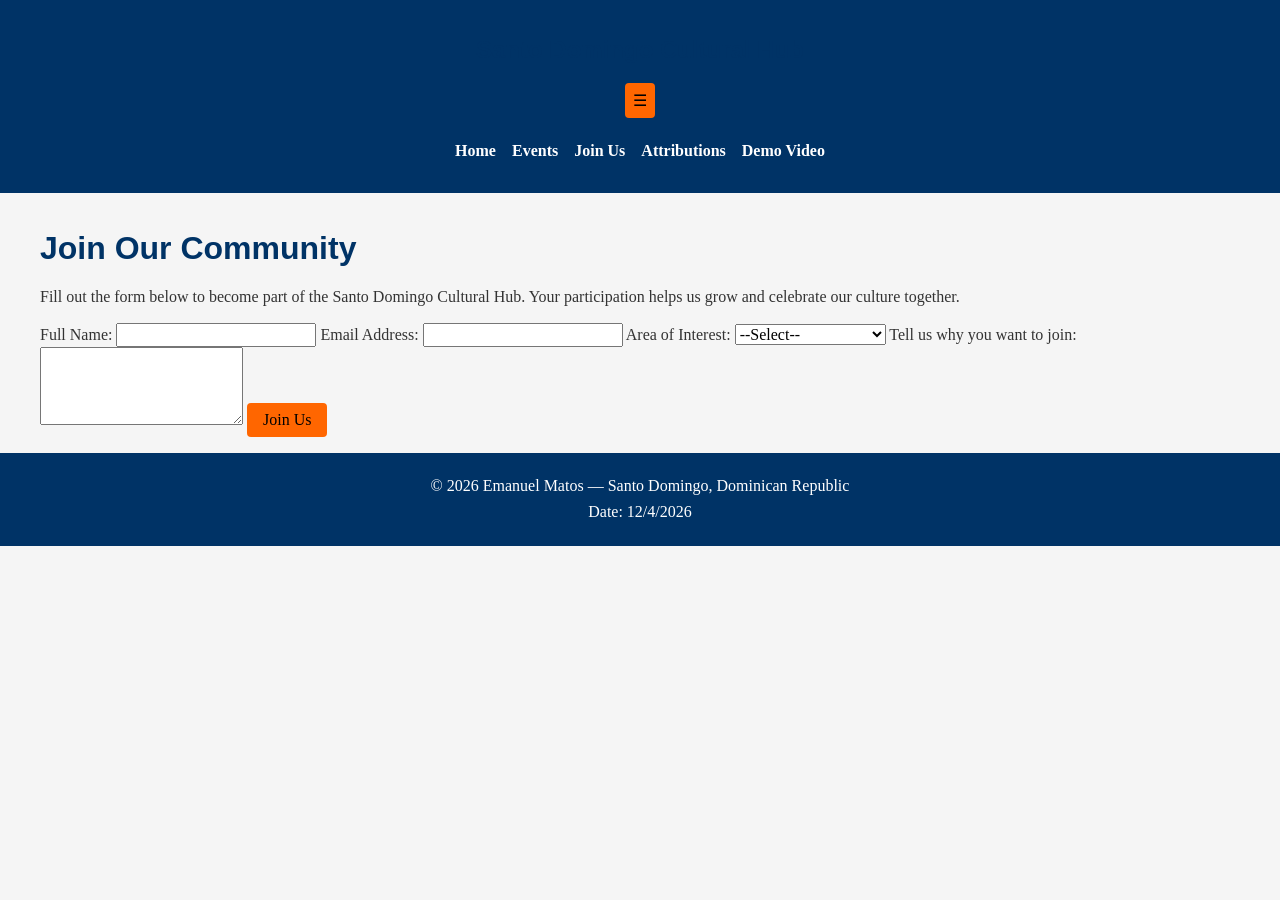
<file: project/form.html>
<!DOCTYPE html>
<html lang="en">
<head>
  <meta charset="UTF-8">
  <meta name="viewport" content="width=device-width, initial-scale=1.0">
  <title>Join Us - Santo Domingo Cultural Hub</title>
  <meta name="description" content="Join the Santo Domingo Cultural Hub community. Sign up to participate in events, share ideas, and connect with local culture.">
  <meta name="author" content="Emanuel Matos">
  <link rel="icon" href="images/favicon.ico" type="image/x-icon">

  <script src="scripts/scripts.js" defer></script>

  <meta property="og:title" content="Join Us - Santo Domingo Cultural Hub">
  <meta property="og:description" content="Sign up to join the Santo Domingo Cultural Hub community and participate in cultural events and activities.">
  <meta property="og:image" content="https://emanuelmatos04-cmyk.github.io/wdd231/project/images/home.webp">
  <meta property="og:url" content="https://emanuelmatos04-cmyk.github.io/wdd231/project/form.html">

  <link rel="preconnect" href="https://fonts.googleapis.com">
  <link rel="preconnect" href="https://fonts.gstatic.com" crossorigin>
  <link href="https://fonts.googleapis.com/css2?family=Roboto&display=swap" rel="stylesheet">

  <link rel="stylesheet" href="styles/normalize.css">
  <link rel="stylesheet" href="styles/small.css">
  <link rel="stylesheet" href="styles/large.css" media="screen and (min-width:1024px)">
</head>
<body>
  <header>
    <h2>Santo Domingo Cultural Hub</h2>
    <nav>
      <button id="menu">☰</button>
      <ul class="nav-links">
        <li><a href="index.html">Home</a></li>
        <li><a href="events.html">Events</a></li>
        <li><a href="form.html">Join Us</a></li>
        <li><a href="attributions.html">Attributions</a></li>
        <li><a href="https://www.loom.com/share/433aec672ff245ec93ddb3f503b8d4ca" target="_blank">Demo Video</a></li>
      </ul>
    </nav>
  </header>

  <main>
    <h1>Join Our Community</h1>
    <section>
      <p>Fill out the form below to become part of the Santo Domingo Cultural Hub. Your participation helps us grow and celebrate our culture together.</p>
      
      
      <form action="thankyou.html" method="get">
        <label for="name">Full Name:</label>
        <input type="text" id="name" name="name" required>

        <label for="email">Email Address:</label>
        <input type="email" id="email" name="email" required>

        <label for="interest">Area of Interest:</label>
        <select id="interest" name="interest" required>
          <option value="">--Select--</option>
          <option value="music">Music</option>
          <option value="dance">Dance</option>
          <option value="art">Art</option>
          <option value="community">Community Service</option>
        </select>

        <label for="message">Tell us why you want to join:</label>
        <textarea id="message" name="message" rows="4"></textarea>

        <button type="submit">Join Us</button>
      </form>
    </section>
  </main>

  <footer>
    <p>&copy; 2026 Emanuel Matos — Santo Domingo, Dominican Republic</p>
    <p id="date"></p>
  </footer>
</body>
</html>
</file>
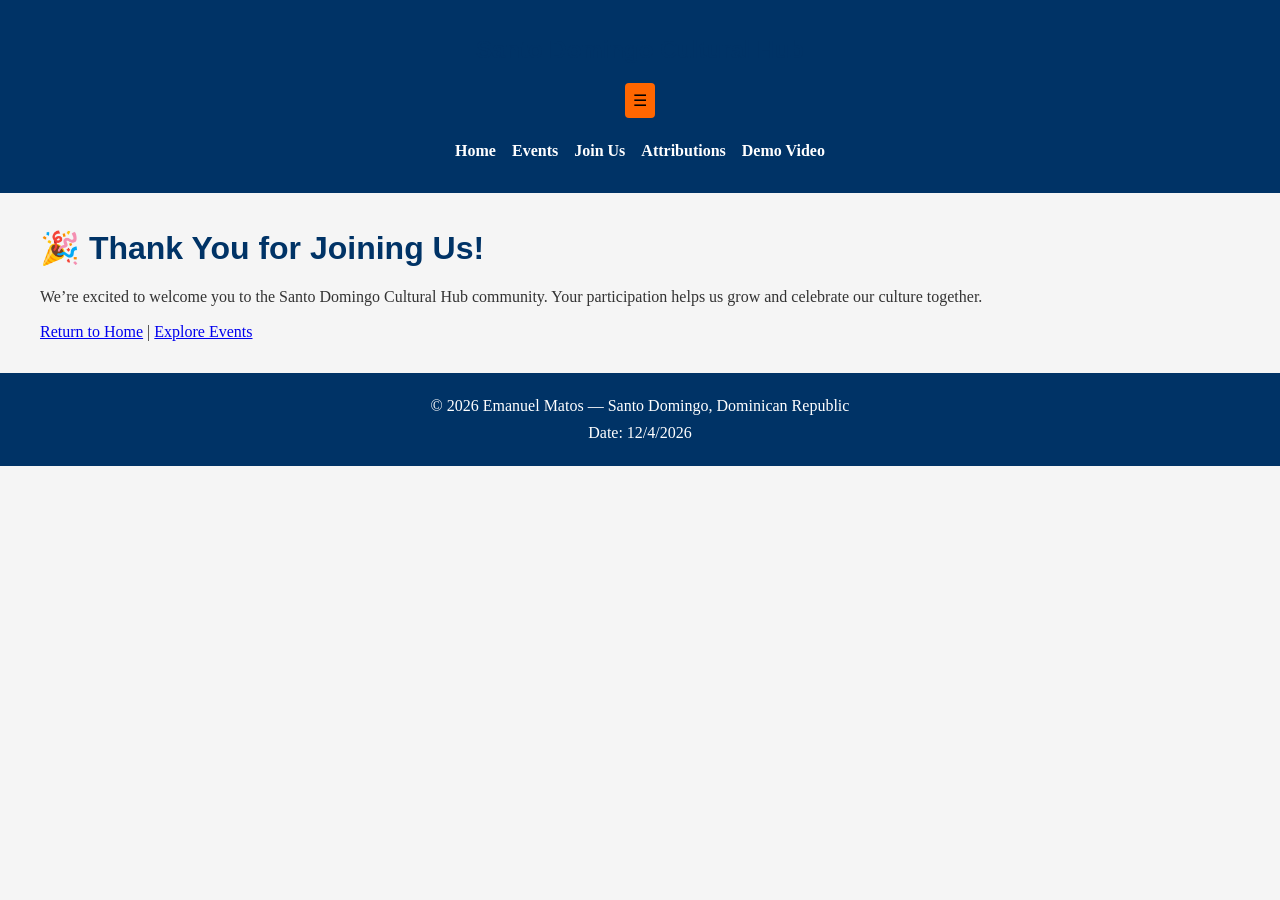
<file: project/thankyou.html>
<!DOCTYPE html>
<html lang="en">
<head>
  <meta charset="UTF-8">
  <meta name="viewport" content="width=device-width, initial-scale=1.0">
  <title>Thank You - Santo Domingo Cultural Hub</title>
  <meta name="description" content="Thank you for joining the Santo Domingo Cultural Hub community.">
  <meta name="author" content="Emanuel Matos">
  <link rel="icon" href="images/favicon.ico" type="image/x-icon">

  <script src="scripts/scripts.js" defer></script>

  <!-- Open Graph tags -->
  <meta property="og:title" content="Thank You - Santo Domingo Cultural Hub">
  <meta property="og:description" content="We appreciate your participation in the Santo Domingo Cultural Hub community.">
  <meta property="og:image" content="https://emanuelmatos04-cmyk.github.io/wdd231/project/images/home.webp">
  <meta property="og:url" content="https://emanuelmatos04-cmyk.github.io/wdd231/project/thankyou.html">

  <!-- Fonts -->
  <link rel="preconnect" href="https://fonts.googleapis.com">
  <link rel="preconnect" href="https://fonts.gstatic.com" crossorigin>
  <link href="https://fonts.googleapis.com/css2?family=Roboto&display=swap" rel="stylesheet">

  <!-- CSS -->
  <link rel="stylesheet" href="styles/normalize.css">
  <link rel="stylesheet" href="styles/small.css">
  <link rel="stylesheet" href="styles/large.css" media="screen and (min-width:1024px)">
</head>
<body>
  <header>
    <h2>Santo Domingo Cultural Hub</h2>
    <nav>
      <button id="menu">☰</button>
      <ul class="nav-links">
        <li><a href="index.html">Home</a></li>
        <li><a href="events.html">Events</a></li>
        <li><a href="form.html">Join Us</a></li>
        <li><a href="attributions.html">Attributions</a></li>
        <li><a href="https://www.loom.com/share/433aec672ff245ec93ddb3f503b8d4ca" target="_blank">Demo Video</a></li>
      </ul>
    </nav>
  </header>

  <main>
    <h1>🎉 Thank You for Joining Us!</h1>
    <section>
      <p>We’re excited to welcome you to the Santo Domingo Cultural Hub community. Your participation helps us grow and celebrate our culture together.</p>
      <p><a href="index.html">Return to Home</a> | <a href="events.html">Explore Events</a></p>
    </section>
  </main>

  <footer>
    <p>&copy; 2026 Emanuel Matos — Santo Domingo, Dominican Republic</p>
    <p id="date"></p>
  </footer>
</body>
</html>
</file>
<file: styles/small.css>
/* Navigation */
#menuItems {
  display: none;
  flex-direction: column;
  background: #000;
  margin: 0;
  padding: 0;
}
#menuItems.open {
  display: flex;
}
#menuItems li {
  border-bottom: 1px solid #333;
}
#menuItems li a {
  color: #fff;
  text-decoration: none;
  padding: 0.75rem;
  display: block;
}
#menuItems li a.active {
  background: #444; /* wayfinding highlight */
}

#menuButton {
  background: none;
  border: none;
  font-size: 1.5rem;
  color: #000;
  cursor: pointer;
}

/* Hero + CTA */
.hero {
  position: relative;
  text-align: center;
}
.hero img {
  width: 100%;
  height: auto;
}
.cta {
  position: absolute;
  bottom: 20px;
  left: 50%;
  transform: translateX(-50%);
}
.btn {
  background: #fff;
  color: #000;
  padding: 10px 20px;
  text-decoration: none;
  border-radius: 5px;
}

/* Discover Cards (mobile stacked) */
.discover-cards {
  margin: 1rem;
}
.grid-container {
  display: flex;
  flex-direction: column;
  gap: 1rem;
}
.card {
  background: #fff;
  border: 1px solid #ddd;
  padding: 1rem;
  text-align: center;
}
.card img {
  width: 100%;
  height: auto;
  border-radius: 5px;
}

/* Footer */
footer {
  background: #eee;
  text-align: center;
  padding: 1rem;
  margin-top: 1rem;
}
</file>
<file: styles/larger.css>
@media (min-width: 48rem) {
  header {
    display: flex;
    justify-content: space-between;
    align-items: center;
  }

  .site-logo {
    width: 180px; /* aún más grande en desktop */
    height: auto;
  }

  nav ul {
    display: flex;
    gap: 1rem;
    list-style: none;
  }

  #menu {
    display: none;
  }

  main {
    max-width: 1200px;
    margin: 0 auto;
    display: grid;
    grid-template-columns: 2fr 1fr;
    gap: 2rem;
    padding: 2rem;
  }

  .courses {
    grid-column: 1 / -1;
    margin-top: 2rem;
  }

  footer {
    margin-top: 2rem;
    text-align: center;
    background: #eee;
    padding: 1rem;
  }
}
</file>
<file: chamber/styles/small.css>
/* small.css */
body {
  font-family: 'Roboto', sans-serif;
  background-color: #f9f9f9;
  color: #333;
  margin: 0;
  padding: 0;
}

header, footer {
  background-color: #004080;
  color: #fff;
  padding: 1rem;
  text-align: center;
}

nav {
  margin-top: 0.5rem;
}

nav ul {
  list-style: none;
  padding: 0;
  display: none;
}

nav ul li {
  margin: 0.5rem 0;
}

nav a {
  color: #fff;
  text-decoration: none;
}

#menuButton {
  background: none;
  border: none;
  font-size: 1.5rem;
  color: #fff;
}

main {
  padding: 1rem;
}

.view-toggle {
  margin-bottom: 1rem;
}

.view-toggle button {
  margin-right: 0.5rem;
  padding: 0.5rem 1rem;
}

.grid {
  display: grid;
  grid-template-columns: 1fr;
  gap: 1rem;
}

.list {
  display: block;
}

.member-card {
  background: #fff;
  border: 1px solid #ddd;
  padding: 1rem;
  text-align: center;
}

.member-card img {
  max-width: 100px;
  margin-bottom: 0.5rem;
}

footer p {
  margin: 0.3rem 0;
  font-size: 0.9rem;
}
</file>
<file: chamber/styles/large.css>
/* large.css */
@media (min-width: 768px) {
  nav ul {
    display: flex;
    justify-content: center;
    gap: 1rem;
  }

  nav ul li {
    margin: 0;
  }

  #menuButton {
    display: none;
  }

  .grid {
    grid-template-columns: repeat(3, 1fr);
  }

  .member-card {
    text-align: left;
  }

  .member-card img {
    max-width: 150px;
    float: left;
    margin-right: 1rem;
  }

  header, footer {
    text-align: left;
    padding: 1rem 2rem;
  }

  main {
    max-width: 1200px;
    margin: 0 auto;
  }
}
</file>
<file: project/styles/small.css>
/* Mobile nav */
nav ul {
  list-style: none;
  display: none;
  flex-direction: column;
  background: #003366;
  padding: 1rem;
  margin: 0;
}

nav ul.show {
  display: flex;
}

nav button {
  display: inline-block;
  background: #FF6600;
  border: none;
  color: #000; /* Contrast fix: black text for 12:1 ratio */
  padding: 0.5rem;
  margin-bottom: 0.5rem;
  cursor: pointer;
}

nav button:hover,
nav button:focus {
  background: #cc5200; /* Darker orange for better contrast */
  outline: 2px solid #000; /* Visible focus indicator */
}

nav a {
  color: #fff; /* Contrast fix: white text on deep blue */
  font-weight: bold;
  text-decoration: none;
}

nav a:hover,
nav a:focus {
  text-decoration: underline; /* Clear hover/focus feedback */
  color: #ffcc00; /* Optional: bright yellow for strong contrast */
}

/* Events layout */
.events-container {
  display: flex;
  flex-direction: column;
}

.event-card {
  background: #fff;
  border: 1px solid #ddd;
  margin: 1rem 0;
  padding: 1rem;
  border-radius: 6px;
  transition: transform 0.3s ease, box-shadow 0.3s ease;
}

.event-card:hover {
  transform: translateY(-4px) scale(1.02);
  box-shadow: 0 6px 12px rgba(0,0,0,0.15);
}

.event-card img {
  border-radius: 4px;
  transition: transform 0.3s ease;
}

.event-card:hover img {
  transform: scale(1.05);
}

.event-card h3 {
  color: #003366; /* Brand color, compliant on white */
}

.event-card p {
  color: #000; /* Ensures readability on white background */
}
</file>
<file: project/styles/large.css>
@media screen and (min-width:1024px) {
  main {
    max-width: 1200px;
    margin: 0 auto;
    padding: 1rem;
  }

  nav ul {
    flex-direction: row;
    justify-content: center;
    gap: 1rem;
    background: #003366;
    display: none;
  }

  nav ul.show {
    display: flex;
  }

  nav button {
    display: inline-block;
    background: #FF6600;
    border: none;
    color: #000; /* Contrast fix */
    padding: 0.5rem;
    margin-bottom: 0.5rem;
    cursor: pointer;
  }

  nav button:hover,
  nav button:focus {
    background: #cc5200; /* Darker orange for better contrast */
    outline: 2px solid #000; /* Visible focus indicator */
  }

  nav a {
    color: #fff; /* Contrast fix */
    font-weight: bold;
    text-decoration: none;
  }

  nav a:hover,
  nav a:focus {
    text-decoration: underline; /* Clear hover/focus feedback */
    color: #ffcc00; /* Optional: bright yellow for strong contrast */
  }

  .events-container {
    display: grid;
    grid-template-columns: repeat(3, 1fr);
    gap: 1.5rem;
    margin: 2rem 0;
  }

  .event-card {
    display: grid;
    grid-template-columns: 2fr 1fr;
    align-items: center;
    border-radius: 8px;
    transition: transform 0.3s ease, box-shadow 0.3s ease;
    background: #fff;
  }

  .event-card:hover {
    transform: translateY(-5px) scale(1.03);
    box-shadow: 0 8px 16px rgba(0,0,0,0.2);
  }

  .event-card img {
    border-radius: 6px;
    transition: transform 0.3s ease;
  }

  .event-card:hover img {
    transform: scale(1.05);
  }

  .event-card h3 {
    font-size: 1.2rem;
    color: #003366; /* Brand color, compliant on white */
  }

  .event-card p {
    font-size: 0.95rem;
    color: #000; /* Ensures readability */
  }

  #modalTitle {
    font-size: 1.4rem;
  }

  #modalDescription {
    font-size: 1rem;
  }
}
</file>
